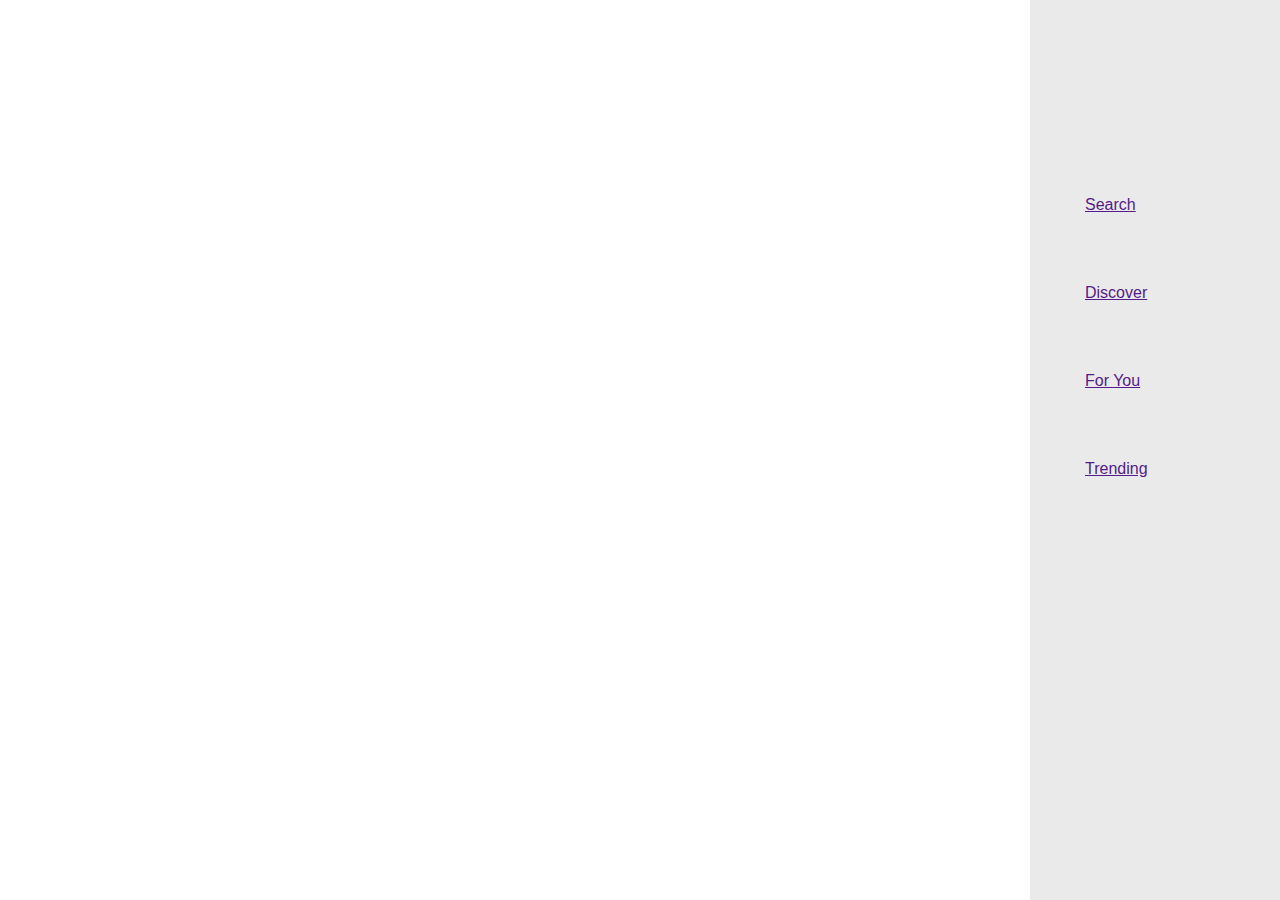
<file: dive-in-page.html>
<!DOCTYPE html>
<html>
<head>
    <link rel="stylesheet" type="text/css" href="dive-in-page.css">
    <title>Dive-in: Knowable</title>
</head>
<body>
    <div class="sidebar">
        <ul class="sidebar-links">
            <li><a href="">Search</a></li>
            <li><a href="">Discover</a></li>
            <li><a href="">For You</a></li>
            <li><a href="">Trending</a></li>
        </ul>
    </div>
    <div class="main-content">
        <!-- Main content goes here -->
    </div>
</body>
</html>
</file>
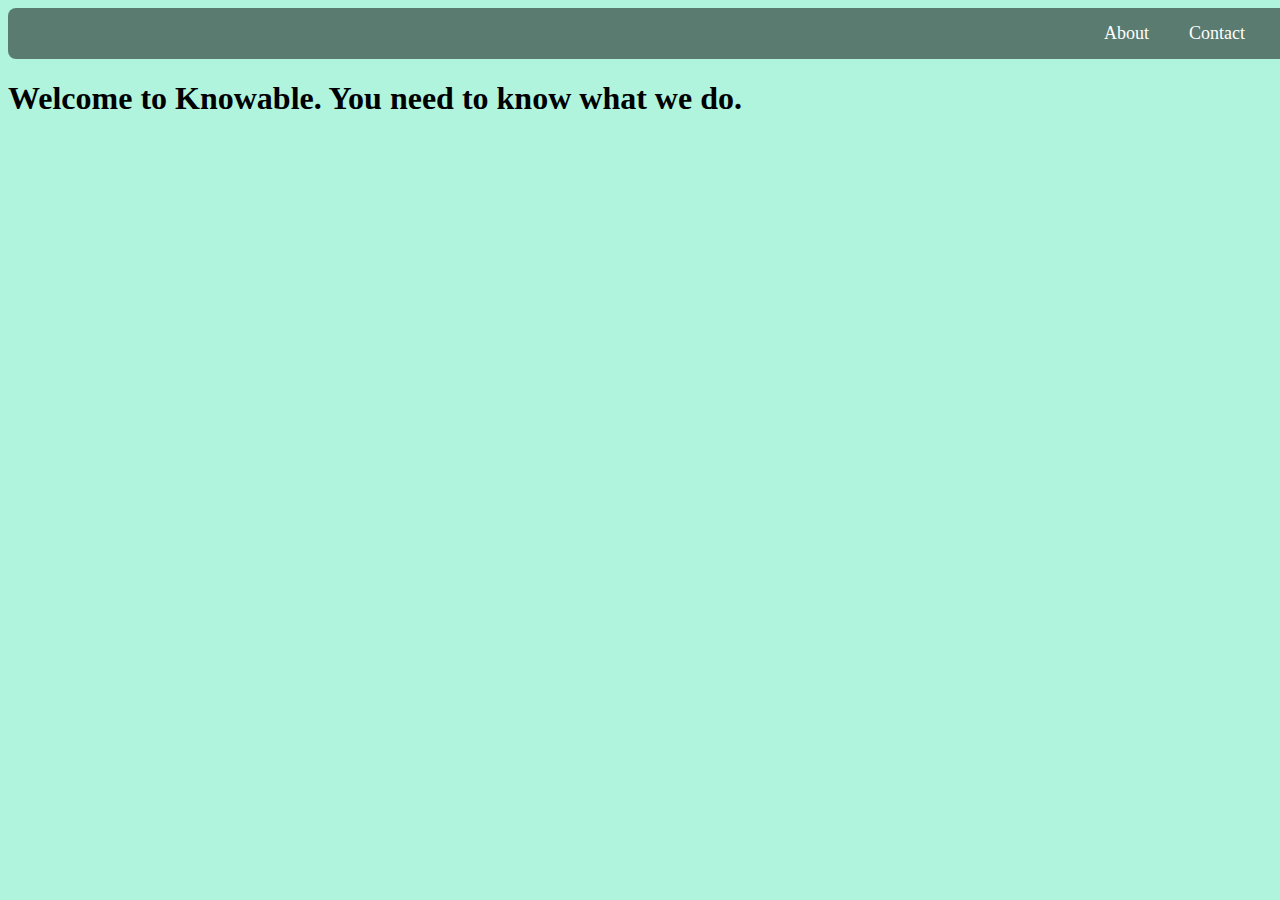
<file: Homepage.html>
<!DOCTYPE html>
<html lang="en">
<head>
    <meta charset="UTF-8">
    <meta name="viewport" content="width=device-width, initial-scale=1.0">
    <title>Knowable</title>
    <!--<link rel="stylesheet" href="style.css" />-->
<style>
   .topnav {
        position: re;
        margin-top: 1px;
        border-top: 10px;
        background-color: rgba(34, 41, 36, 0.6);
        overflow: hidden;
        border-radius: 8px;
        width: 1422px;
   } 
   .topnav a{
    float: right;
    color: #ffffff;
    text-align: center;
    padding: 15px 20px;
    text-decoration: none;
    font-size: 18px;
    border: 10px;
   }
   .topnav a:hover{
    background-color: rgb(5, 170, 109);
    color: black;
   }
   .topnav a:active{
    background-color: black;
   }
</style>
</head>

<body style="background-color: rgb(176, 244, 222);">
    <div class="topnav">
        <a class="active" href="#home">Home</a>
        <a href="#news">News</a>
        <a href="#contact">Contact</a>
        <a href="#about">About</a>
    </div>
    <div class="body-text">
        <h1>Welcome to Knowable. You need to know what we do.</h1>
    </div>

</body>
</html>
</file>
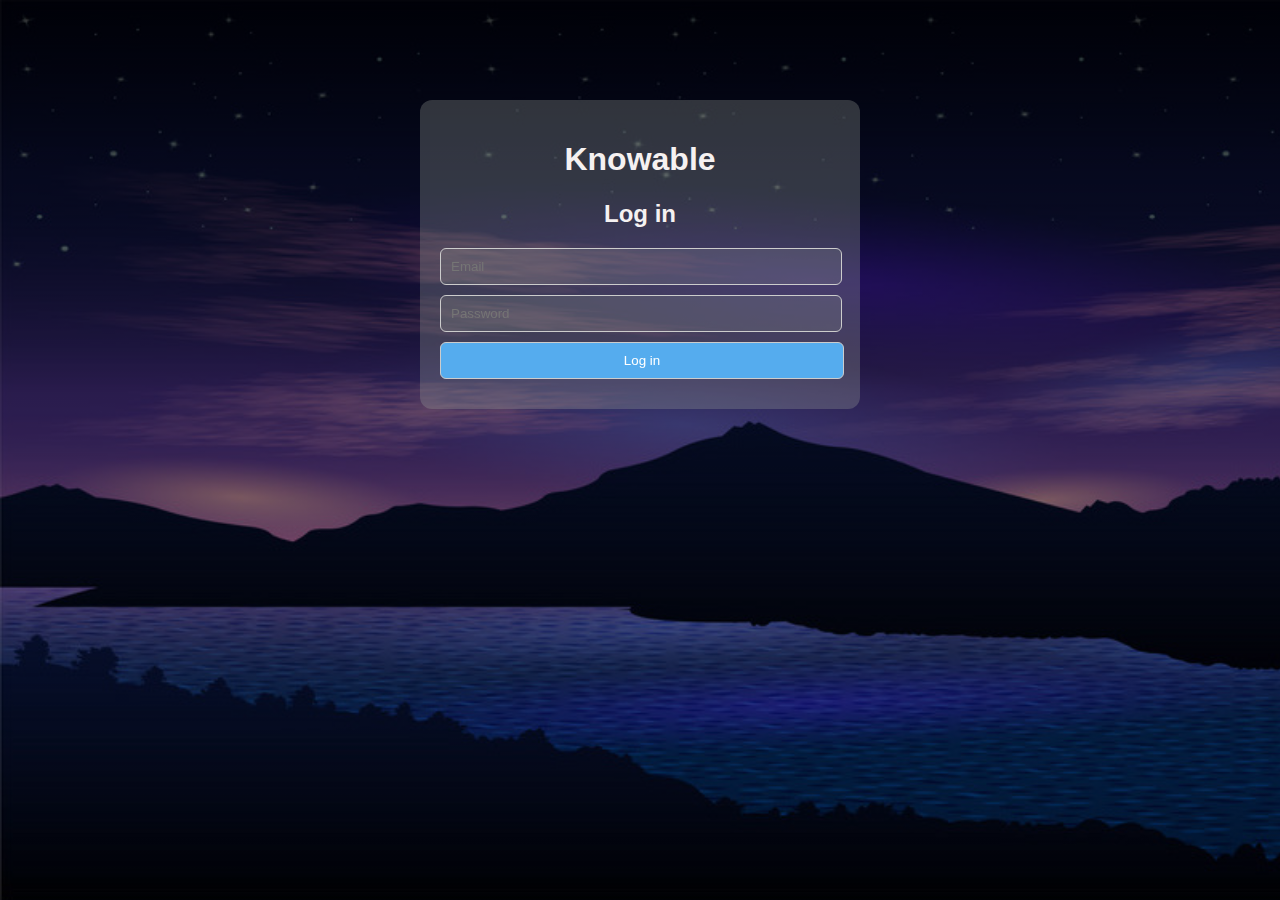
<file: login_page.html>
<!DOCTYPE html>
<html>
<head>
<title>Log in to Knowable</title>
<link rel="stylesheet" href="login_page.css">
</head>
<body>
<div class="container">
<h1 class="brand-name">Knowable</h1>
<h2><center>Log in</center></h2>
<form action="login.php" method="post">
<input type="email" name="email" placeholder="Email">
<input type="password" name="password" placeholder="Password">
<input type="submit" value="Log in">
</form>
</div>
</body>
</html>
</file>
<file: style.css>
*,
::before,
::after {
  box-sizing: border-box;
  margin: 0;
  padding: 0;
}

body {
  font-family: Playfair Display, sans-serif;
  background: #f1f1f1;
}

.home {
  height: 100vh;
  position: relative;
}
video {
  object-fit: cover;
  position: absolute;
  width: 100%;
  height: 100%;
  position: absolute;
  z-index: 1;
}
.overlay {
  position: absolute;
  top: 0;
  left: 0;
  bottom: 0;
  right: 0;
  z-index: 2;
  background: rgba(0,0,0,0.6);
}
.home-content {
  width: 600px;
  margin: 0 auto;
  position: relative;
  top: 150px;
  color: #fff;
  z-index: 3;
}
.home-content h1 {
  font-family: Playfair Display, serif;
  text-align: center;
  text-transform: uppercase;
  font-size: 85px;
  line-height: 1.1;
}
.middle-line {
  height: 200px;
  width: 2px;
  background: #fff;
  margin: 40px auto;
}
.home-content button {
  display: block;
  font-size: 20px;
  border: 1px solid #f1f1f1;
  border-radius: 5px;
  background: transparent;
  color: #fff;
  margin: 50px auto 0;
  padding: 16px 30px;
  cursor: pointer;
}
</file>
<file: login_page.css>
body {
    font-family: sans-serif;
    background-image:linear-gradient(rgba(0,0,0,0.8),rgba(0,0,0,0.3)), url(Welcome_bg.jpg);/*overlay effect*/
    background-repeat: no-repeat;
    background-size: cover;
    background-attachment: fixed;
    font-family: "Montserrat", sans-serif;
  }
  
  .container {
    width: 400px;
    margin: 100px auto;
    padding: 20px;
    background-color: rgba(157, 163, 157, 0.3);
    border-radius: 12px;
    /*filter: blur(0%);*/
  }
  
  h1 {
    text-align: center;
  }

  .brand-name{
    color: rgb(245, 241, 241);
  }

  h2{
    color: rgb(245, 241, 241);
  }
  
  input {
    width: 95%;
    padding: 10px;
    margin-bottom: 10px;
    border: 1px solid #ccc;
    border-radius: 6px;
    background: rgba(157, 163, 157, 0.2);
    color: white;
    filter: blur(0.1px);
  }
  
  input[type="submit"] {
    background-color: #55ACEE;
    width: 101%;
    color: white;
    cursor: pointer;
  }
</file>
<file: dive-in-page.css>
/* Reset some default styles */
body, html {
    margin: 0;
    padding: 0;
}

/* Define layout styles */
.sidebar {
    width: 250px;
    height: 100vh;
    background-color: rgba(51, 51, 51, 0.1);
    color: #fff;
    float: right;
    position: relative;
    display: flex;
    flex-direction: column;
    justify-content: space-around;
    align-items: center;
    font-family: "Montserrat", sans-serif;
}

.sidebar-links {
    margin-top: -200px;
}

.sidebar-links li {
    list-style: none;
    padding: 40px;
    width: 180px;
    margin-top: -10px;
}

.sidebar-links li:hover {
    background-color: #ffffffa6;
    color: #fff;
}

.main-content {
    margin-left: 250px;
    padding: 20px;
}
</file>
